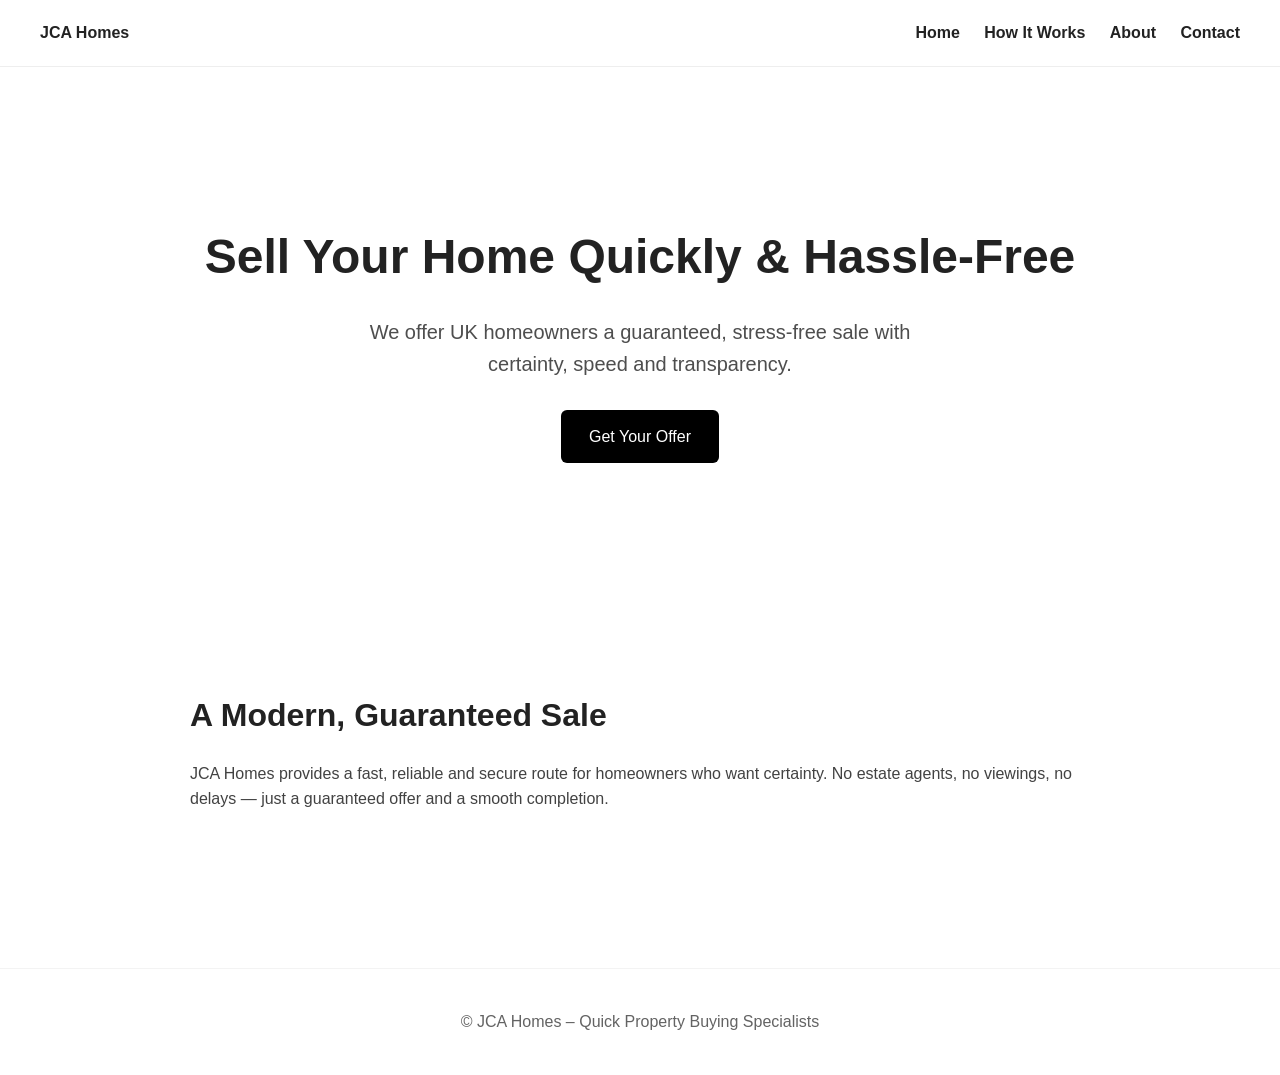
<file: index.html>
<!DOCTYPE html>
<html>
<head>
  <title>JCA Homes – Quick Property Sale</title>
  <link rel="stylesheet" href="style.css">
</head>

<body>

<header>
  <div><strong>JCA Homes</strong></div>
  <nav>
    <a href="index.html">Home</a>
    <a href="how-it-works.html">How It Works</a>
    <a href="about.html">About</a>
    <a href="contact.html">Contact</a>
  </nav>
</header>

<div class="hero">
  <h1>Sell Your Home Quickly & Hassle‑Free</h1>
  <p>We offer UK homeowners a guaranteed, stress‑free sale with certainty, speed and transparency.</p>
  <a class="button" href="contact.html">Get Your Offer</a>
</div>

<div class="section">
  <h2>A Modern, Guaranteed Sale</h2>
  <p>JCA Homes provides a fast, reliable and secure route for homeowners who want certainty. No estate agents, no viewings, no delays — just a guaranteed offer and a smooth completion.</p>
</div>

<footer>
  © JCA Homes – Quick Property Buying Specialists
</footer>

</body>
</html>
</file>
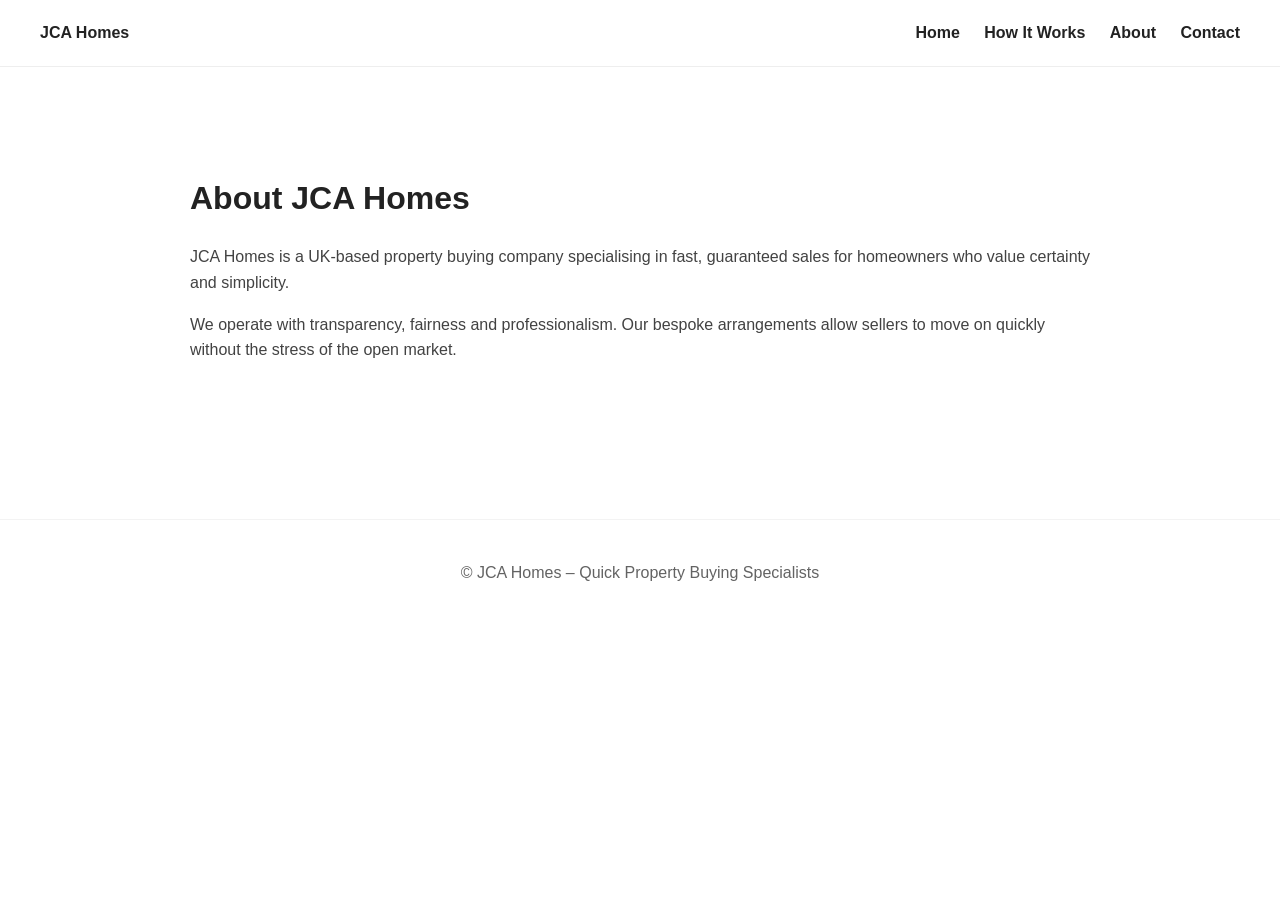
<file: about.html>
<!DOCTYPE html>
<html>
<head>
  <title>About Us – JCA Homes</title>
  <link rel="stylesheet" href="style.css">
</head>

<body>

<header>
  <div><strong>JCA Homes</strong></div>
  <nav>
    <a href="index.html">Home</a>
    <a href="how-it-works.html">How It Works</a>
    <a href="about.html">About</a>
    <a href="contact.html">Contact</a>
  </nav>
</header>

<div class="section">
  <h2>About JCA Homes</h2>
  <p>JCA Homes is a UK‑based property buying company specialising in fast, guaranteed sales for homeowners who value certainty and simplicity.</p>

  <p>We operate with transparency, fairness and professionalism. Our bespoke arrangements allow sellers to move on quickly without the stress of the open market.</p>
</div>

<footer>
  © JCA Homes – Quick Property Buying Specialists
</footer>

</body>
</html>
</file>
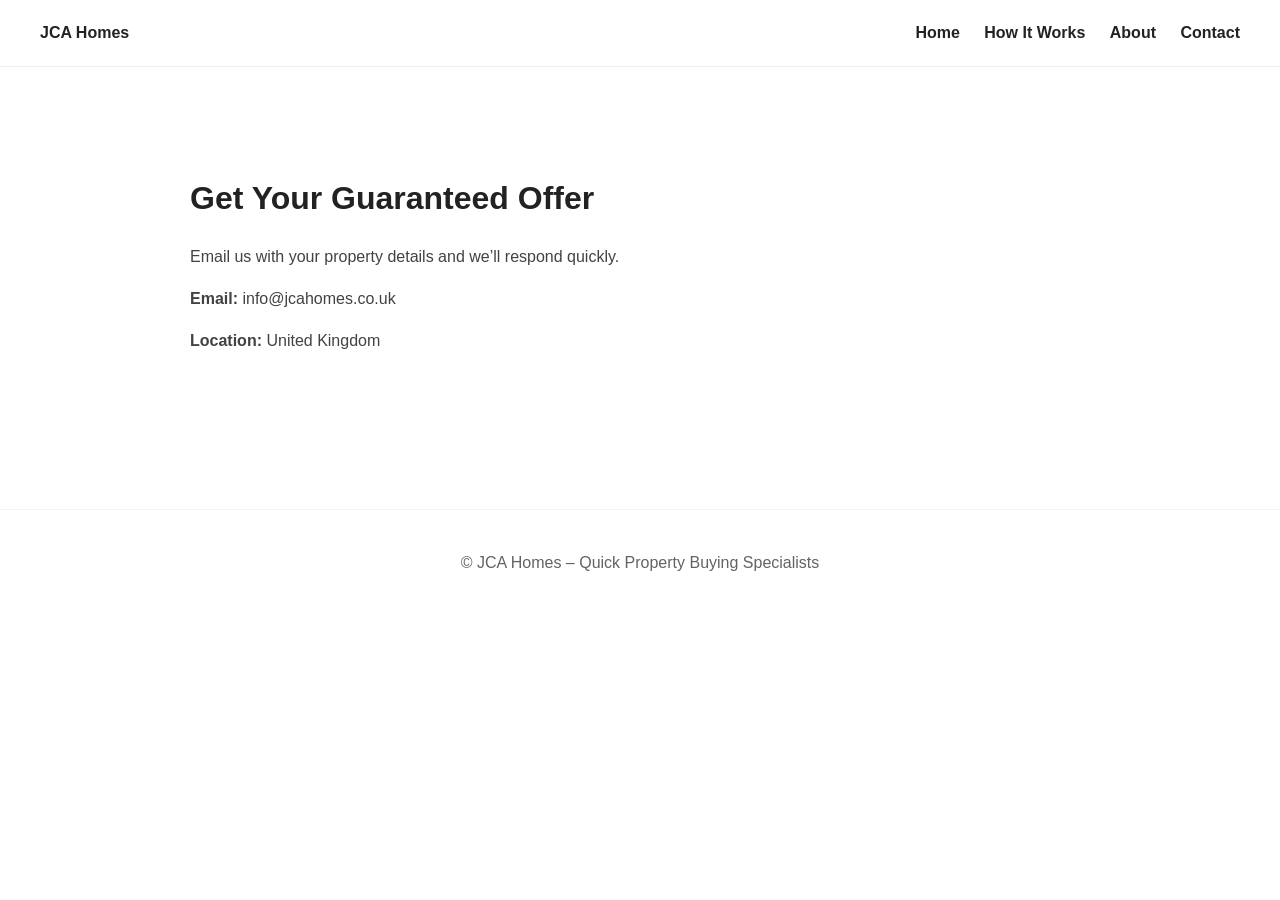
<file: contact.html>
<!DOCTYPE html>
<html>
<head>
  <title>Contact – JCA Homes</title>
  <link rel="stylesheet" href="style.css">
</head>

<body>

<header>
  <div><strong>JCA Homes</strong></div>
  <nav>
    <a href="index.html">Home</a>
    <a href="how-it-works.html">How It Works</a>
    <a href="about.html">About</a>
    <a href="contact.html">Contact</a>
  </nav>
</header>

<div class="section">
  <h2>Get Your Guaranteed Offer</h2>
  <p>Email us with your property details and we’ll respond quickly.</p>

  <p><strong>Email:</strong> info@jcahomes.co.uk</p>
  <p><strong>Location:</strong> United Kingdom</p>
</div>

<footer>
  © JCA Homes – Quick Property Buying Specialists
</footer>

</body>
</html>
</file>
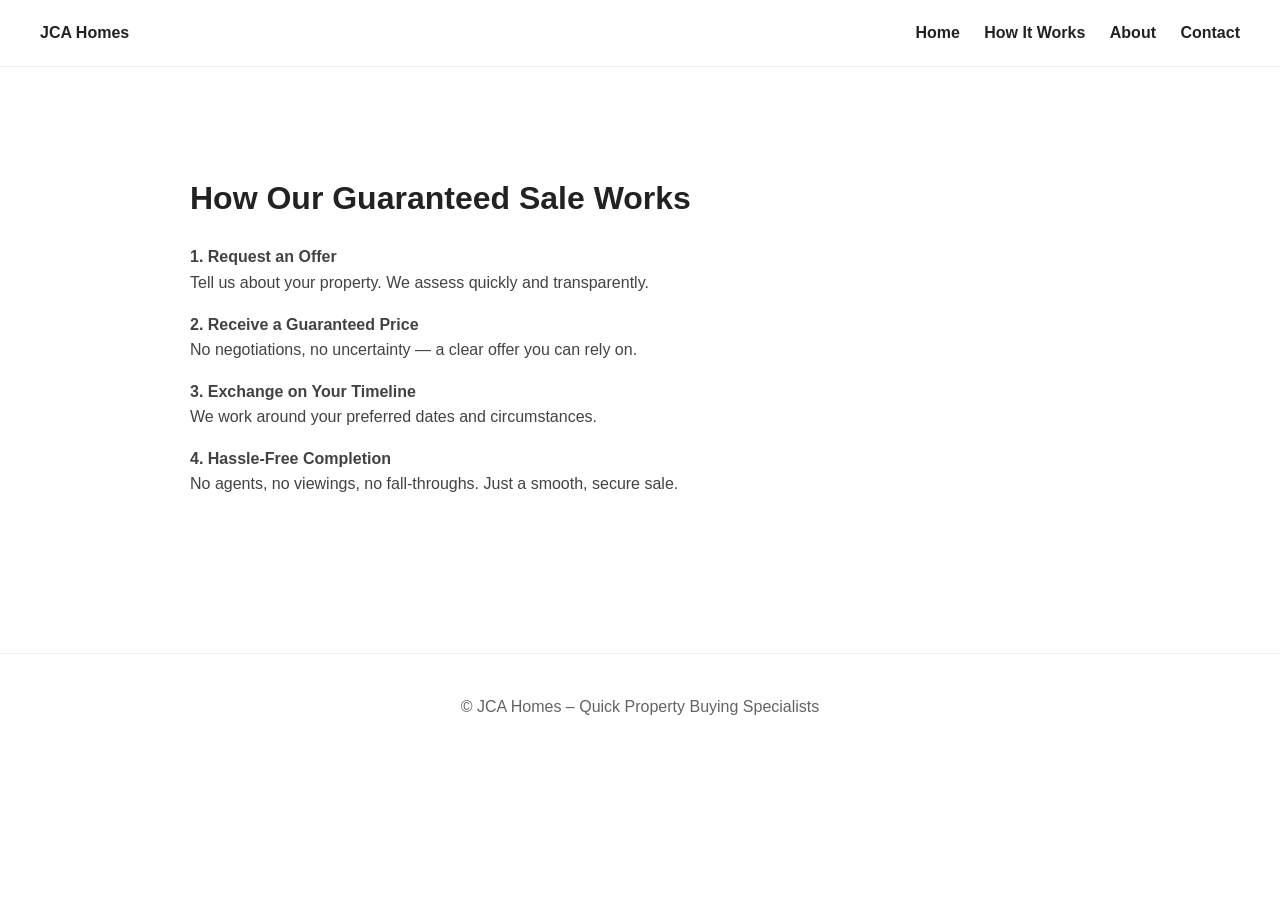
<file: how-it-works-clear.html>
<!DOCTYPE html>
<html>
<head>
  <title>How It Works – JCA Homes</title>
  <link rel="stylesheet" href="style.css">
</head>

<body>

<header>
  <div><strong>JCA Homes</strong></div>
  <nav>
    <a href="index.html">Home</a>
    <a href="how-it-works.html">How It Works</a>
    <a href="about.html">About</a>
    <a href="contact.html">Contact</a>
  </nav>
</header>

<div class="section">
  <h2>How Our Guaranteed Sale Works</h2>
  <p><strong>1. Request an Offer</strong><br>
  Tell us about your property. We assess quickly and transparently.</p>

  <p><strong>2. Receive a Guaranteed Price</strong><br>
  No negotiations, no uncertainty — a clear offer you can rely on.</p>

  <p><strong>3. Exchange on Your Timeline</strong><br>
  We work around your preferred dates and circumstances.</p>

  <p><strong>4. Hassle‑Free Completion</strong><br>
  No agents, no viewings, no fall‑throughs. Just a smooth, secure sale.</p>
</div>

<footer>
  © JCA Homes – Quick Property Buying Specialists
</footer>

</body>
</html>
</file>
<file: style.css>
/* Modern Minimal Style */

body {
  margin: 0;
  padding: 0;
  font-family: Arial, Helvetica, sans-serif;
  background: #ffffff;
  color: #222;
  line-height: 1.6;
}

header {
  padding: 20px 40px;
  display: flex;
  justify-content: space-between;
  align-items: center;
  border-bottom: 1px solid #eee;
}

header a {
  text-decoration: none;
  color: #222;
  font-weight: bold;
  margin-left: 20px;
}

nav a:hover {
  opacity: 0.6;
}

.hero {
  padding: 120px 40px;
  text-align: center;
}

.hero h1 {
  font-size: 48px;
  font-weight: 600;
  margin-bottom: 20px;
}

.hero p {
  font-size: 20px;
  max-width: 600px;
  margin: auto;
  opacity: 0.8;
}

.section {
  padding: 80px 40px;
  max-width: 900px;
  margin: auto;
}

.section h2 {
  font-size: 32px;
  margin-bottom: 20px;
}

.section p {
  opacity: 0.85;
}

footer {
  padding: 40px;
  text-align: center;
  border-top: 1px solid #eee;
  margin-top: 60px;
  opacity: 0.7;
}

.button {
  display: inline-block;
  padding: 14px 28px;
  background: #000;
  color: #fff;
  text-decoration: none;
  border-radius: 6px;
  margin-top: 30px;
}

.button:hover {
  opacity: 0.8;
}
</file>
